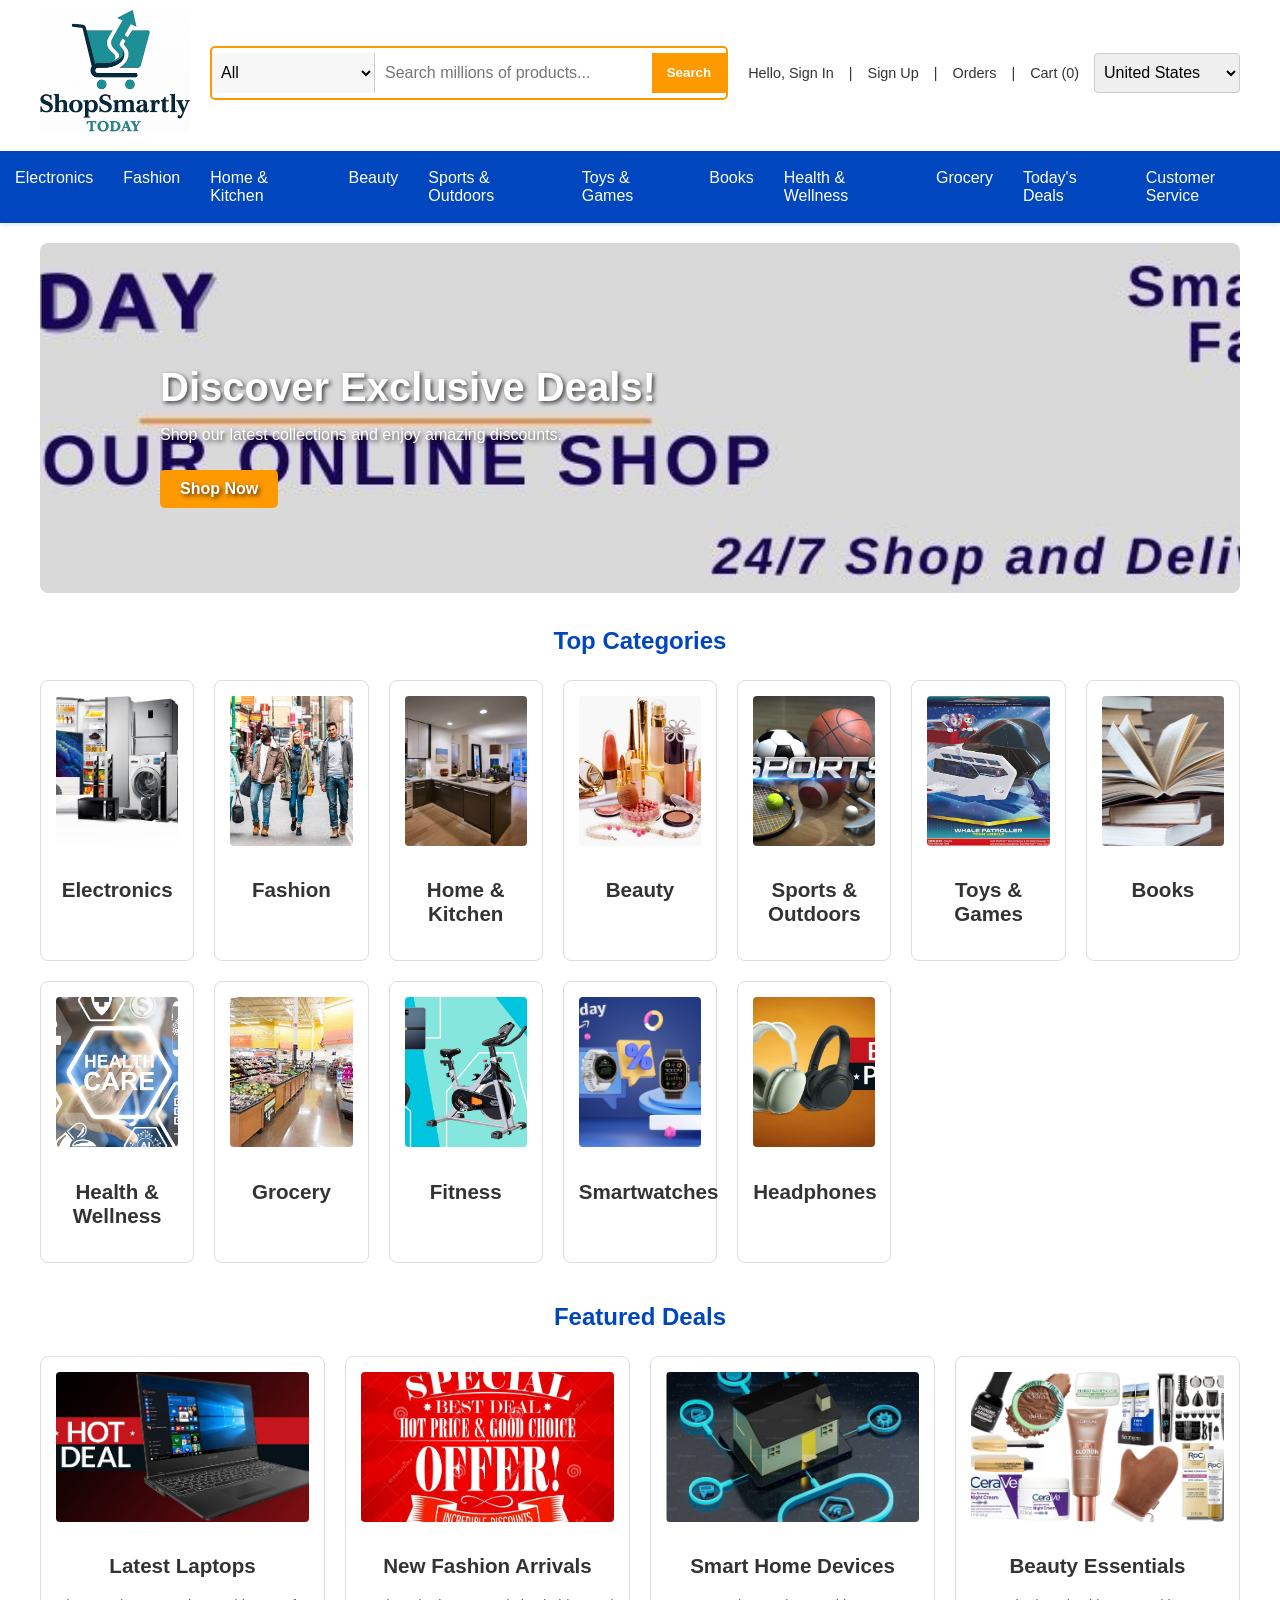
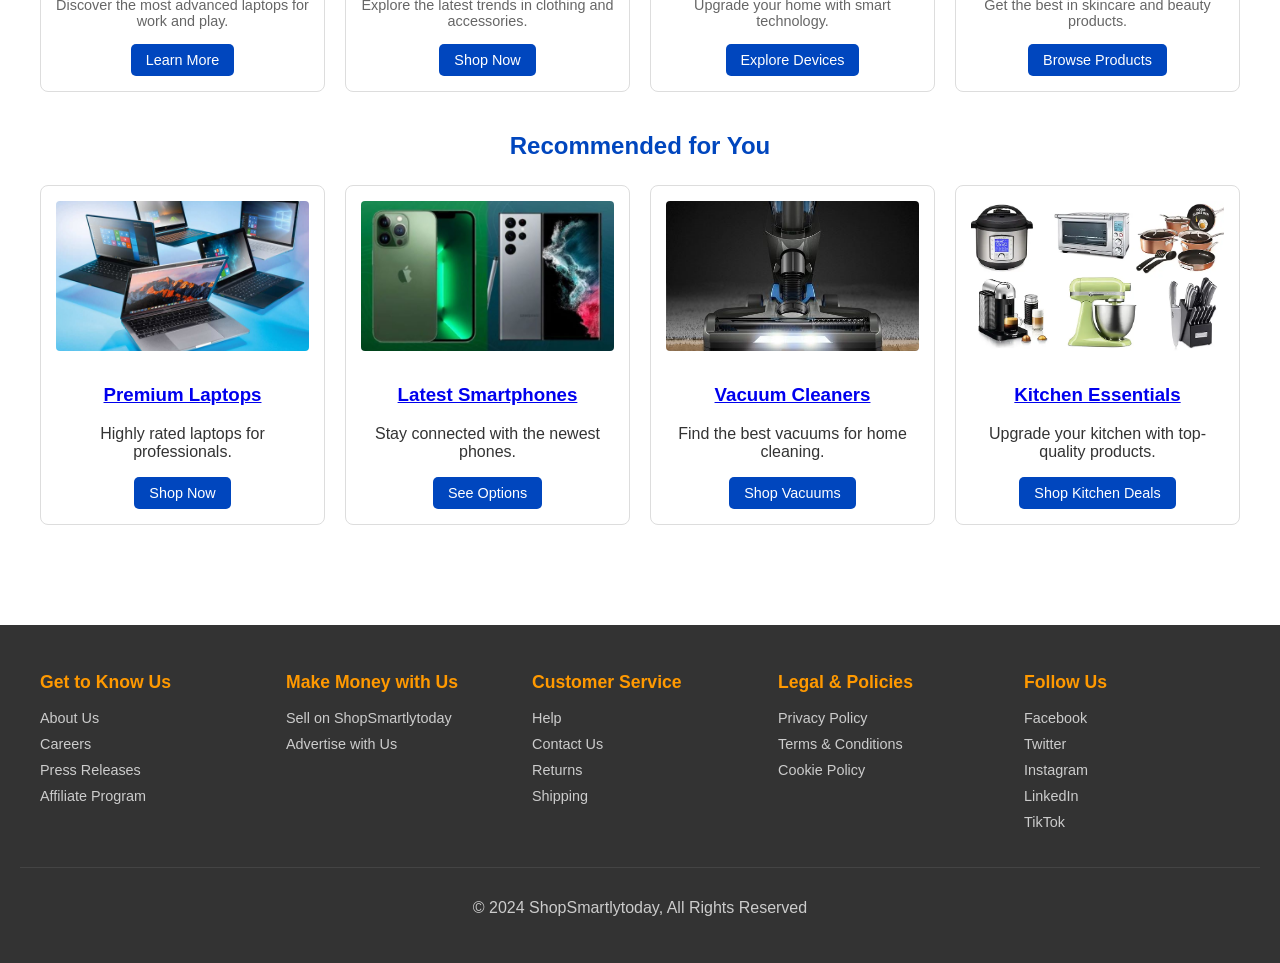
<file: index.html>
<!DOCTYPE html>
<html lang="en">
<head>
    <meta charset="UTF-8">
    <meta name="viewport" content="width=device-width, initial-scale=1.0">
    <meta name="description" content="ShopSmartlytoday - Your one-stop shop for a vast range of products.">
    <meta name="keywords" content="ShopSmartlytoday, eCommerce, Shopping, Online Store, Deals">
    <title>ShopSmartlytoday | Online Shopping Made Easy</title>
    <link rel="stylesheet" href="styles.css">
</head>
<body>
    <header>
        <div class="header-top">
            <div class="logo">
                <a href="index.html">
                    <img src="public/images/logo.png" alt="ShopSmartlytoday Logo" style="width: 150px; height: auto;">
                </a>
            </div>
            
            <div class="search-bar">
                <form action="/search" method="GET" class="search-form">
                    <select name="category" id="category">
                        <option value="all">All</option>
                        <option value="electronics">Electronics</option>
                        <option value="fashion">Fashion</option>
                        <option value="home">Home & Kitchen</option>
                        <option value="beauty">Beauty</option>
                        <option value="sports">Sports & Outdoors</option> 
                        <option value="toys">Toys & Games</option> 
                        <option value="books">Books</option> 
                        <option value="health">Health & Wellness</option> 
                        <option value="grocery">Grocery</option> 
                        <option value="fitness">Fitness</option> 
                        <option value="smartwatches">Smartwatches</option> 
                        <option value="headphones">Headphones</option> 
                    </select>
                    <input type="text" name="q" placeholder="Search millions of products...">
                    <button type="submit">Search</button>
                </form>
            </div>
            
            <div class="user-options">
                <a href="account.html">Hello, Sign In</a> |
                <a href="signup.html">Sign Up</a> |
                <a href="orders.html">Orders</a> |
                <a href="cart.html">Cart (0)</a>
                <select name="country" id="country">
                    <option value="us">United States</option>
                    <option value="ca">Canada</option>
                    <option value="uk">United Kingdom</option>
                    <option value="de">Germany</option>
                    <option value="fr">France</option>
                    <option value="it">Italy</option>
                    <option value="es">Spain</option>
                    <option value="au">Australia</option>
                    <option value="jp">Japan</option>
                </select>
            </div>
        </div>

        <div class="category-links">
            <a href="category-electronics.html">Electronics</a>
            <a href="category-fashion.html">Fashion</a>
            <a href="category-home.html">Home & Kitchen</a>
            <a href="category-beauty.html">Beauty</a>
            <a href="category-sports.html">Sports & Outdoors</a>
            <a href="category-toys.html">Toys & Games</a> 
            <a href="category-books.html">Books</a> 
            <a href="category-health.html">Health & Wellness</a> 
            <a href="category-grocery.html">Grocery</a> 
            <a href="todays-deals.html">Today's Deals</a>
            <a href="customer-service.html">Customer Service</a>
        </div>
    </header>

    <main>
        <section class="hero-section">
            <div class="hero-banner">
                <img src="public/images/banner.jpg" alt="ShopSmartlytoday Exclusive Deals">
                <div class="banner-content">
                    <h1>Discover Exclusive Deals!</h1>
                    <p>Shop our latest collections and enjoy amazing discounts.</p>
                    <a href="deals.html" class="btn-primary">Shop Now</a>
                </div>
            </div>
        </section>

        <section class="categories">
            <h2>Top Categories</h2>
            <div class="category-list">
                <div class="category-item">
                    <img src="public/images/electronics.jpg" alt="Electronics">
                    <h3><a href="category-electronics.html">Electronics</a></h3>
                </div>
                <div class="category-item">
                    <img src="public/images/fashion.jpg" alt="Fashion">
                    <h3><a href="category-fashion.html">Fashion</a></h3>
                </div>
                <div class="category-item">
                    <img src="public/images/home-kitchen.jpg" alt="Home and Kitchen">
                    <h3><a href="category-home.html">Home & Kitchen</a></h3>
                </div>
                <div class="category-item">
                    <img src="public/images/beauty.jpg" alt="Beauty">
                    <h3><a href="category-beauty.html">Beauty</a></h3>
                </div>
                <div class="category-item">
                    <img src="public/images/sports.jpg" alt="Sports & Outdoors">
                    <h3><a href="category-sports.html">Sports & Outdoors</a></h3>
                </div>
                <div class="category-item">
                    <img src="public/images/toys.jpg" alt="Toys & Games">
                    <h3><a href="category-toys.html">Toys & Games</a></h3>
                </div>
                <div class="category-item">
                    <img src="public/images/books.jpg" alt="Books">
                    <h3><a href="category-books.html">Books</a></h3>
                </div>
                <div class="category-item">
                    <img src="public/images/health.jpg" alt="Health & Wellness">
                    <h3><a href="category-health.html">Health & Wellness</a></h3>
                </div>
                <div class="category-item">
                    <img src="public/images/grocery.jpg" alt="Grocery">
                    <h3><a href="category-grocery.html">Grocery</a></h3>
                </div>
                <div class="category-item">
                    <img src="public/images/fitness.jpg" alt="Fitness">
                    <h3><a href="category-fitness.html">Fitness</a></h3>
                </div>
                <div class="category-item">
                    <img src="public/images/smartwatch.jpg" alt="Smartwatches">
                    <h3><a href="category-smartwatch.html">Smartwatches</a></h3>
                </div>
                <div class="category-item">
                    <img src="public/images/headphones.jpg" alt="Headphones">
                    <h3><a href="category-headphones.html">Headphones</a></h3>
                </div>
            </div>
        </section>


        <section class="featured-deals">
            <h2>Featured Deals</h2>
            <div class="deal-grid">
                <div class="deal-item">
                    <img src="public/images/laptop-deal.jpg" alt="Laptop Deal">
                    <h3><a href="product-laptop.html">Latest Laptops</a></h3>
                    <p>Discover the most advanced laptops for work and play.</p>
                    <a href="product-laptop.html" class="btn-secondary">Learn More</a>
                </div>
                <div class="deal-item">
                    <img src="public/images/fashion-deal.jpg" alt="Fashion Deal">
                    <h3><a href="product-fashion.html">New Fashion Arrivals</a></h3>
                    <p>Explore the latest trends in clothing and accessories.</p>
                    <a href="product-fashion.html" class="btn-secondary">Shop Now</a>
                </div>
                <div class="deal-item">
                    <img src="public/images/smart-home.jpg" alt="Smart Home Devices">
                    <h3><a href="product-smart-home.html">Smart Home Devices</a></h3>
                    <p>Upgrade your home with smart technology.</p>
                    <a href="product-smart-home.html" class="btn-secondary">Explore Devices</a>
                </div>
                <div class="deal-item">
                    <img src="public/images/beauty-deal.jpg" alt="Beauty Products">
                    <h3><a href="product-beauty.html">Beauty Essentials</a></h3>
                    <p>Get the best in skincare and beauty products.</p>
                    <a href="product-beauty.html" class="btn-secondary">Browse Products</a>
                </div>
            </div>
        </section>

        <section class="recommended-products">
            <h2>Recommended for You</h2>
            <div class="product-grid">
                <div class="product-item">
                    <img src="public/images/recommended-laptop.jpg" alt="Recommended Laptop">
                    <h3><a href="product-laptop.html">Premium Laptops</a></h3>
                    <p>Highly rated laptops for professionals.</p>
                    <a href="product-laptop.html" class="btn-secondary">Shop Now</a>
                </div>
                <div class="product-item">
                    <img src="public/images/recommended-phone.jpg" alt="Recommended Smartphone">
                    <h3><a href="product-phone.html">Latest Smartphones</a></h3>
                    <p>Stay connected with the newest phones.</p>
                    <a href="product-phone.html" class="btn-secondary">See Options</a>
                </div>
                <div class="product-item">
                    <img src="public/images/recommended-vacuum.jpg" alt="Vacuum Cleaner">
                    <h3><a href="product-vacuum.html">Vacuum Cleaners</a></h3>
                    <p>Find the best vacuums for home cleaning.</p>
                    <a href="product-vacuum.html" class="btn-secondary">Shop Vacuums</a>
                </div>
                <div class="product-item">
                    <img src="public/images/kitchen-deal.jpg" alt="Kitchen Deal">
                    <h3><a href="product-kitchen.html">Kitchen Essentials</a></h3>
                    <p>Upgrade your kitchen with top-quality products.</p>
                    <a href="product-kitchen.html" class="btn-secondary">Shop Kitchen Deals</a>
                </div>
            </div>
        </section>
    </main>

    <footer>
        <div class="footer-content">
            <div class="footer-column">
                <h3>Get to Know Us</h3>
                <ul>
                    <li><a href="about-us.html">About Us</a></li>
                    <li><a href="careers.html">Careers</a></li>
                    <li><a href="press-releases.html">Press Releases</a></li>
                    <li><a href="affiliate-program.html">Affiliate Program</a></li>
                </ul>
            </div>
            <div class="footer-column">
                <h3>Make Money with Us</h3>
                <ul>
                    <li><a href="sell-on-shopsmartlytoday.html">Sell on ShopSmartlytoday</a></li>
                    <li><a href="advertise-with-us.html">Advertise with Us</a></li>
                </ul>
            </div>
            <div class="footer-column">
                <h3>Customer Service</h3>
                <ul>
                    <li><a href="help.html">Help</a></li>
                    <li><a href="contact-us.html">Contact Us</a></li>
                    <li><a href="returns.html">Returns</a></li>
                    <li><a href="shipping.html">Shipping</a></li>
                </ul>
            </div>
            <div class="footer-column">
                <h3>Legal & Policies</h3>
                <ul>
                    <li><a href="privacy-policy.html">Privacy Policy</a></li>
                    <li><a href="terms-and-conditions.html">Terms & Conditions</a></li>
                    <li><a href="cookie-policy.html">Cookie Policy</a></li>
                </ul>
            </div>
            <div class="footer-column">
                <h3>Follow Us</h3>
                <ul>
                    <li><a href="facebook.com/shopsmartlytoday">Facebook</a></li>
                    <li><a href="twitter.com/shopsmartlytoday">Twitter</a></li>
                    <li><a href="instagram.com/shopsmartlytoday">Instagram</a></li>
                    <li><a href="linkedin.com/shopsmartlytoday">LinkedIn</a></li>
                    <li><a href="tiktok.com/shopsmartlytoday">TikTok</a></li>
                </ul>
            </div>
        </div>

        <div class="footer-bottom">
            <p>&copy; 2024 ShopSmartlytoday, All Rights Reserved</p>
        </div>
    </footer>
</body>
</html>
</file>
<file: styles.css>
/* --- BASE AND LAYOUT STYLES --- */
body {
    font-family: Arial, sans-serif;
    margin: 0;
    padding: 0;
    color: #333;
}

/* Main Content Wrapper */
main {
    padding: 20px;
    max-width: 1200px; /* Standardize max width for content */
    margin: 0 auto;
}

section {
    margin-bottom: 40px;
}

/* --- HEADER STYLES --- */
header {
    background-color: white;
    box-shadow: 0 2px 4px rgba(0, 0, 0, 0.1);
}

.header-top {
    display: flex;
    justify-content: space-between;
    align-items: center;
    padding: 10px 20px;
    max-width: 1200px;
    margin: 0 auto;
}

/* User Options */
.user-options {
    display: flex;
    align-items: center;
    gap: 15px; /* Reduced gap for a tighter look */
    font-size: 0.9em;
}

.user-options a {
    text-decoration: none;
    color: #333;
}

.user-options a:hover {
    color: #f90; /* Hover color */
}

/* Match height for dropdown/input in user options */
.user-options select {
    height: 40px; /* Match the height of the other form elements */
    font-size: 16px;
    padding: 5px;
    border: 1px solid #ccc;
    border-radius: 4px;
}

/* --- SEARCH BAR STYLES --- */
.search-bar {
    /* The search bar is now just a container for the form */
    flex-grow: 1; /* Allow the search bar to take up most of the space */
    max-width: 600px; 
    margin: 0 20px;
}

.search-form {
    display: flex;
    align-items: center;
    gap: 0; 
    border: 2px solid #f90; /* ShopSmartly orange border */
    border-radius: 5px;
    overflow: hidden; 
}

.search-form select {
    /* Style for category dropdown */
    height: 40px; 
    padding: 5px;
    font-size: 16px;
    border: none;
    border-right: 1px solid #ccc;
    background-color: #f7f7f7;
}

.search-form input[type="text"] {
    /* Style for text input */
    height: 40px; 
    padding: 5px 10px;
    font-size: 16px;
    flex-grow: 1; 
    border: none;
}

.search-form button {
    /* Style for search button */
    background-color: #f90;
    color: white;
    border: none;
    padding: 0 15px;
    height: 40px; 
    cursor: pointer;
    font-weight: bold;
    transition: background-color 0.2s;
}

.search-form button:hover {
    background-color: #e88c00;
}


/* --- HORIZONTAL CATEGORY LINKS STYLES --- */
.category-links {
    display: flex;
    justify-content: space-around;
    margin-top: 5px;
    background-color: #0046be; /* Darker blue background */
    padding: 10px 0;
}

.category-links a {
    text-decoration: none;
    color: white; 
    font-size: 1em;
    padding: 8px 15px;
    transition: background-color 0.2s;
}

.category-links a:hover {
    background-color: #f90; /* Orange hover effect */
    color: white;
    border-radius: 5px;
}

/* --- HERO SECTION STYLES --- */
.hero-section {
    position: relative;
    margin-bottom: 30px;
}

.hero-banner img {
    width: 100%;
    height: 350px; 
    object-fit: cover;
    border-radius: 8px;
}

.banner-content {
    position: absolute;
    top: 50%;
    left: 10%; /* Move content slightly inward */
    transform: translateY(-50%);
    color: white;
    text-shadow: 2px 2px 4px rgba(0, 0, 0, 0.7);
}

.banner-content h1 {
    font-size: 2.5em;
    margin-bottom: 5px;
}

.btn-primary {
    display: inline-block;
    background-color: #f90;
    color: white;
    padding: 10px 20px;
    text-decoration: none;
    border-radius: 5px;
    font-weight: bold;
    margin-top: 10px;
    transition: background-color 0.2s;
}

.btn-primary:hover {
    background-color: #e88c00;
}

.btn-secondary {
    display: inline-block;
    background-color: #0046be;
    color: white;
    padding: 8px 15px;
    text-decoration: none;
    border-radius: 5px;
    font-size: 0.9em;
    transition: background-color 0.2s;
}

.btn-secondary:hover {
    background-color: #003699;
}


/* --- CATEGORY, DEALS, & PRODUCT GRID STYLES (Using CSS Grid for responsiveness) --- */
.categories h2, .featured-deals h2, .recommended-products h2 {
    text-align: center;
    margin-bottom: 25px;
    color: #0046be;
}

.category-list, .deal-grid {
    display: grid;
    /* Responsive Grid: 150px minimum width, up to 1fr (equal share) */
    grid-template-columns: repeat(auto-fit, minmax(140px, 1fr)); 
    gap: 20px;
}

.category-item, .deal-item {
    border: 1px solid #ddd;
    padding: 15px;
    border-radius: 8px;
    text-align: center;
    transition: box-shadow 0.3s;
}

.category-item:hover, .deal-item:hover, .product-item:hover {
    box-shadow: 0 4px 10px rgba(0, 0, 0, 0.1);
}

.category-item img, .deal-item img, .product-item img {
    width: 100%;
    /* Set a consistent height for image uniformity */
    height: 150px; 
    object-fit: cover;
    border-radius: 4px;
    margin-bottom: 10px;
}

.category-item h3 a, .deal-item h3 a {
    text-decoration: none;
    color: #333;
    font-size: 1.1em;
}

.deal-item p {
    font-size: 0.9em;
    color: #666;
    margin-bottom: 15px;
}


/* Recommended Products Specific Styles (Your original flex-based approach) */
.recommended-products .product-grid {
    display: flex;
    /* Use flex for a tighter horizontal row if you prefer 4 items */
    justify-content: space-between;
    gap: 20px; 
}

.recommended-products .product-item {
    /* 23% allows for four items plus gaps (4 * 23 = 92, leaving 8% for 3 gaps) */
    width: 23%; 
    text-align: center;
    border: 1px solid #ddd;
    padding: 15px;
    border-radius: 8px;
}


/* --- FOOTER STYLES --- */
footer {
    background-color: #333;
    padding: 30px 20px;
    color: white;
    margin-top: 40px;
}

.footer-content {
    display: flex;
    justify-content: space-between;
    gap: 30px;
    max-width: 1200px;
    margin: 0 auto 20px auto;
}

.footer-column {
    /* Giving each column an equal width */
    width: 20%; 
}

.footer-column h3 {
    margin-bottom: 15px;
    font-size: 1.1em;
    color: #f90; /* Highlight section titles */
}

.footer-column ul {
    list-style-type: none;
    padding: 0;
}

.footer-column ul li {
    margin-bottom: 8px;
}

.footer-column ul li a {
    text-decoration: none;
    color: #ccc; 
    font-size: 0.9em;
    transition: color 0.2s;
}

.footer-column ul li a:hover {
    color: #007bff;
}

.footer-bottom {
    text-align: center;
    color: #ccc;
    padding-top: 15px;
    border-top: 1px solid #444;
}

/* --- MEDIA QUERIES (For basic mobile responsiveness) --- */
@media (max-width: 768px) {
    .header-top {
        flex-direction: column;
        align-items: flex-start;
    }

    .search-bar {
        margin: 10px 0;
        width: 100%;
        max-width: none;
    }
    
    .category-links {
        overflow-x: auto;
        justify-content: flex-start;
        padding-bottom: 10px;
    }
    
    .category-links a {
        flex-shrink: 0; /* Prevents links from shrinking */
    }

    .footer-content {
        flex-wrap: wrap;
    }

    .footer-column {
        width: 45%; /* Two columns on mobile */
        margin-bottom: 20px;
    }

    .recommended-products .product-grid {
        flex-wrap: wrap;
    }

    .recommended-products .product-item {
        width: 45%; /* Two products per row on mobile */
    }
}
</file>
